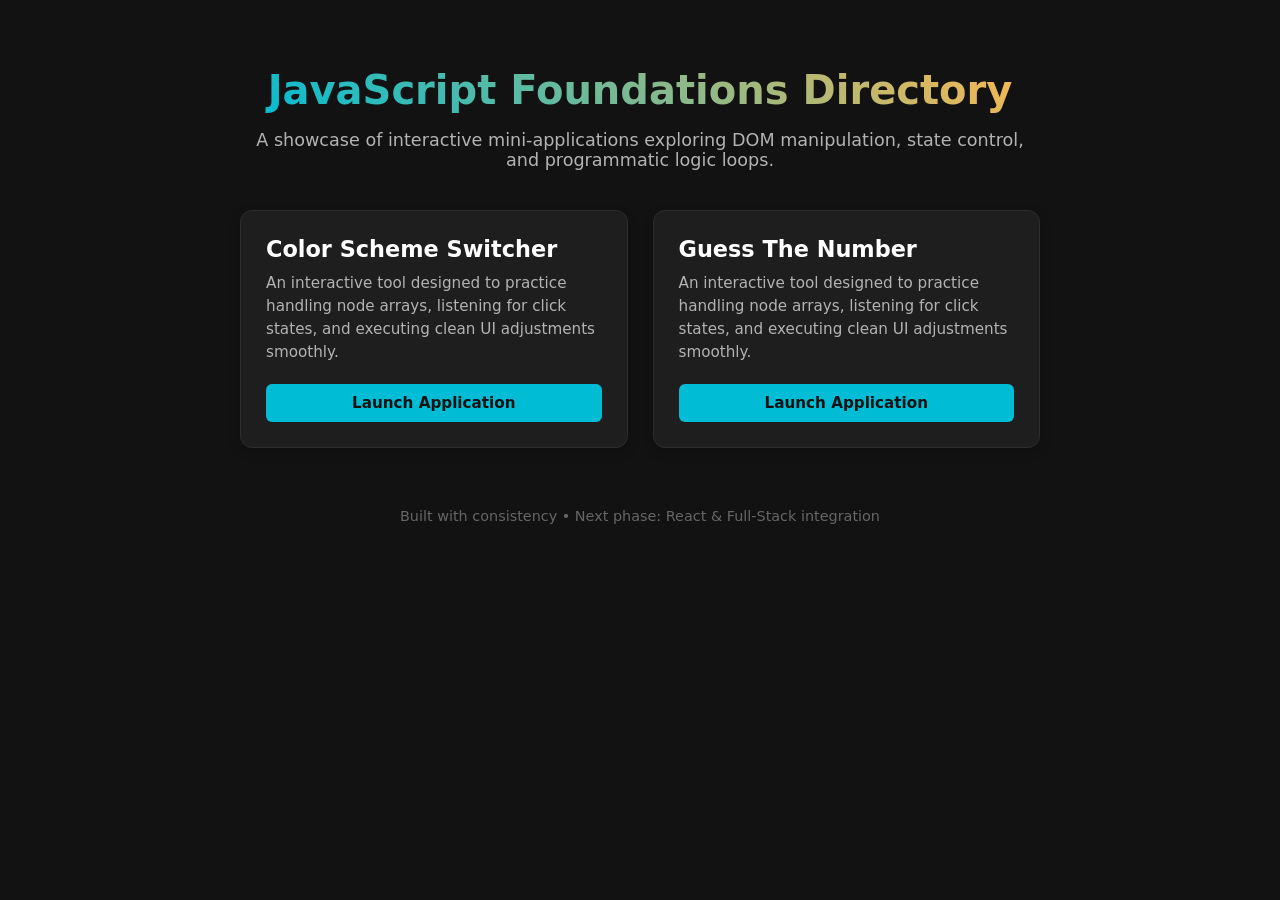
<file: index.html>
<!DOCTYPE html>
<html lang="en">
<head>
    <meta charset="UTF-8">
    <meta name="viewport" content="width=device-width, initial-scale=1.0">
    <title>JavaScript Projects Hub</title>
    <style>

        body {
            font-family: system-ui, -apple-system, BlinkMacSystemFont, 'Segoe UI', Roboto, Oxygen, Ubuntu, Cantarell, sans-serif;
            background-color: #121212;
            color: #ffffff;
            margin: 0;
            padding: 40px 20px;
            display: flex;
            flex-direction: column;
            align-items: center;
            min-height: 100vh;
            box-sizing: border-box;
        }

        .container {
            width: 100%;
            max-width: 800px;
            text-align: center;
        }

        h1 {
            font-size: 2.5rem;
            margin-bottom: 10px;
            background: linear-gradient(45deg, #00bcd4, #ffb74d);
            -webkit-background-clip: text;
            -webkit-text-fill-color: transparent;
        }

        p.subtitle {
            color: #b3b3b3;
            font-size: 1.1rem;
            margin-bottom: 40px;
        }

        .projects-grid {
            display: grid;
            grid-template-columns: repeat(auto-fit, minmax(300px, 1fr));
            gap: 25px;
            margin-top: 20px;
        }

        .card {
            background-color: #1e1e1e;
            border: 1px solid #2d2d2d;
            border-radius: 12px;
            padding: 25px;
            text-align: left;
            box-shadow: 0 4px 12px rgba(0, 0, 0, 0.2);
            transition: transform 0.2s ease, border-color 0.2s ease, box-shadow 0.2s ease;
            display: flex;
            flex-direction: column;
            justify-content: space-between;
        }

        .card:hover {
            transform: translateY(-5px);
            border-color: #00bcd4;
            box-shadow: 0 8px 24px rgba(0, 188, 212, 0.15);
        }

        .card h3 {
            margin: 0 0 10px 0;
            font-size: 1.4rem;
            color: #ffffff;
        }

        .card p {
            color: #b3b3b3;
            font-size: 0.95rem;
            line-height: 1.5;
            margin: 0 0 20px 0;
        }

        .launch-btn {
            display: inline-block;
            background-color: #00bcd4;
            color: #121212;
            text-decoration: none;
            font-weight: bold;
            padding: 10px 20px;
            border-radius: 6px;
            text-align: center;
            font-size: 0.95rem;
            transition: background-color 0.2s ease;
        }

        .launch-btn:hover {
            background-color: #00acc1;
        }

        /* Footer showing ongoing path */
        footer {
            margin-top: 60px;
            color: #666666;
            font-size: 0.9rem;
        }
    </style>
</head>
<body>

    <div class="container">
        <h1>JavaScript Foundations Directory</h1>
        <p class="subtitle">A showcase of interactive mini-applications exploring DOM manipulation, state control, and programmatic logic loops.</p>

        <div class="projects-grid">
            
            <div class="card">
                <div>
                    <h3>Color Scheme Switcher</h3>
                    <p>An interactive tool designed to practice handling node arrays, listening for click states, and executing clean UI adjustments smoothly.</p>
                </div>
                <a href="./01_background_changer/index.html" class="launch-btn">Launch Application </a>
            </div>
            <div class="card">
                <div>
                    <h3>Guess The Number</h3>
                    <p>An interactive tool designed to practice handling node arrays, listening for click states, and executing clean UI adjustments smoothly.</p>
                </div>
                <a href="./02_guess_number/index.html" class="launch-btn">Launch Application </a>
            </div>


        </div>

        <footer>
            Built with consistency • Next phase: React & Full-Stack integration
        </footer>
    </div>

</body>
</html>
</file>
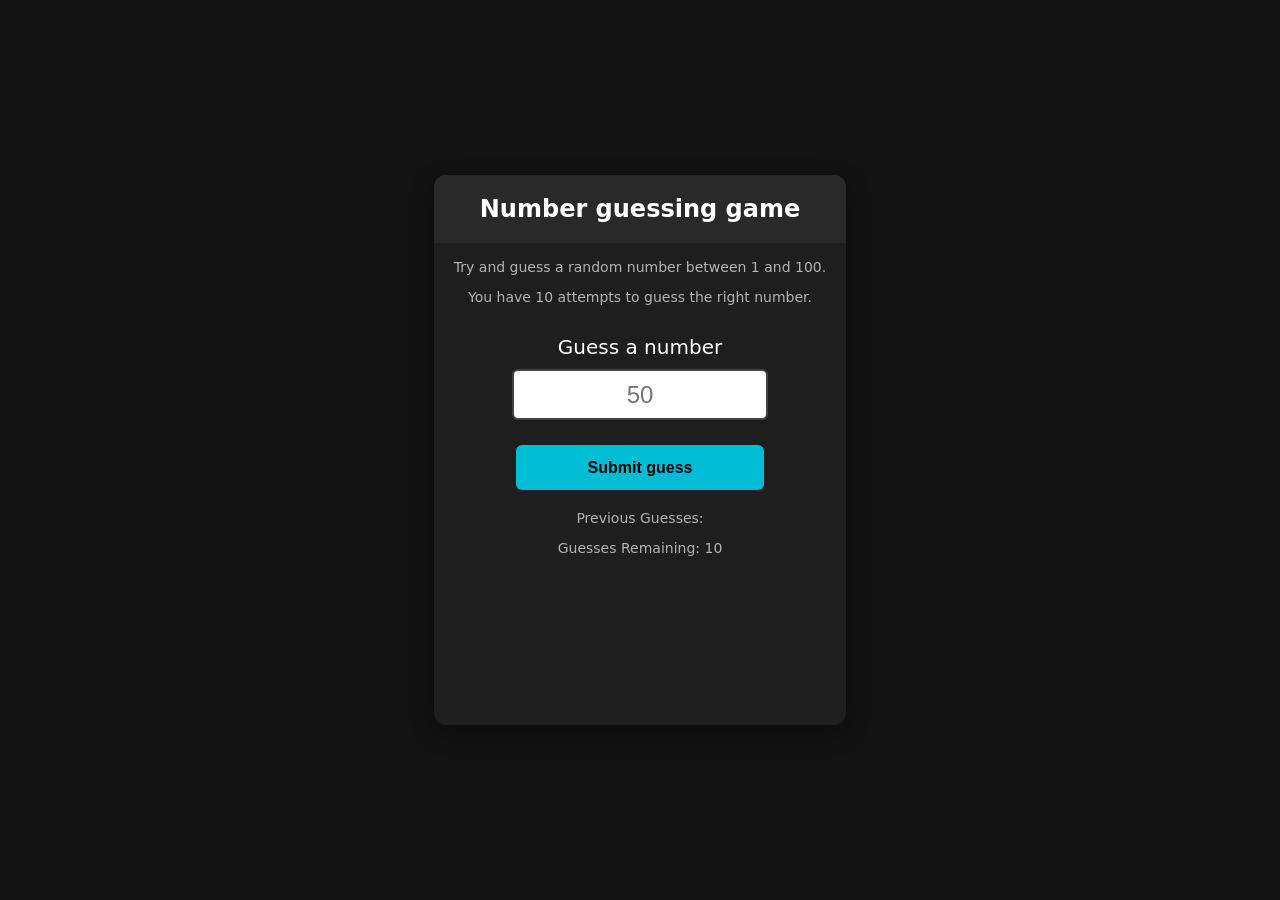
<file: 02_guess_number/index.html>
<!DOCTYPE html>
<html lang="en">
<head>
    <meta charset="UTF-8">
    <meta name="viewport" content="width=device-width, initial-scale=1.0">
    <title>Number Guessing Game</title>
    <link rel="stylesheet" href="style.css">
</head>
<body>
    <div id="wrapper">
        <h1>Number guessing game</h1>
        <p>Try and guess a random number between 1 and 100.</p>
        <p>You have 10 attempts to guess the right number.</p>
        
        <form class="form">
            <label desert for="guessField" id="guess">Guess a number</label>
            <input type="text" id="guessField" class="guessField" placeholder="50">
            <input type="submit" id="subt" value="Submit guess" class="guessSubmit">
        </form>

        <div class="resultParas">
            <p>Previous Guesses: <span class="guesses"></span></p>
            <p>Guesses Remaining: <span class="lastResult">10</span></p>
            <div class="lowOrHi"></div>
        </div>
    </div>
    <script src="guess_number.js"></script>
</body>
</html>
</file>
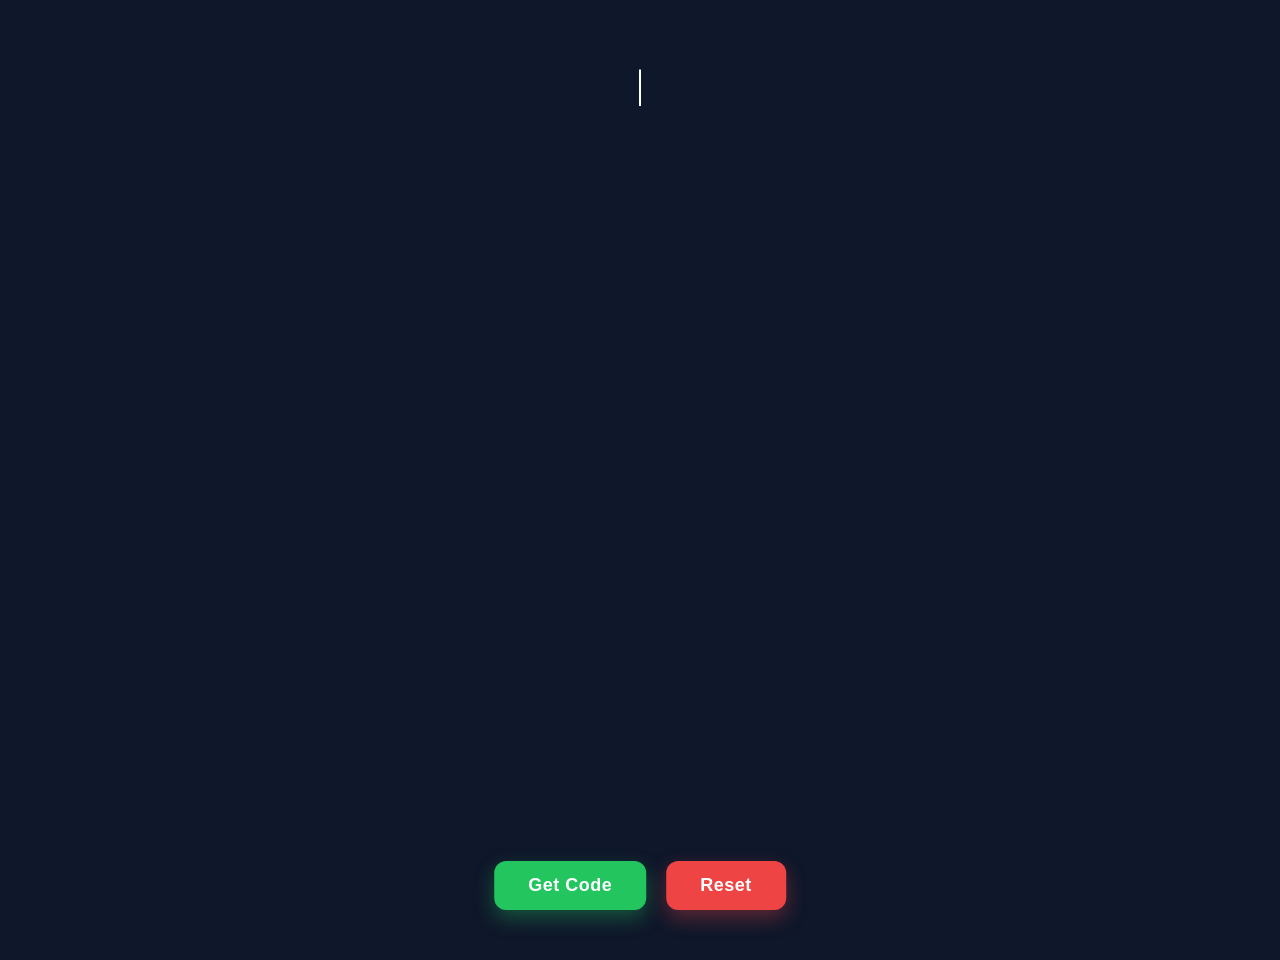
<file: 03/index.html>
<!DOCTYPE html>
<html lang="en">
<head>
  
  <title>Secret Code Reciever</title>
  <link rel="stylesheet" href="style.css">
</head>
<body>
  <div class="main" style = "color: #fff;">
    <p>|</p>
  </div>
  <div class="buttons">
    <button class="start">Get Code</button>
    <button class="reset">Reset</button>
  </div>
</body>
</html>
</file>
<file: 02_guess_number/style.css>
html, body {
  margin: 0;
  padding: 0;
  height: 100%;
  font-family: system-ui, -apple-system, sans-serif;
  background-color: #121212;
  color: #fff;
  display: flex;
  justify-content: center;
  align-items: center;
}

#wrapper {
  box-sizing: border-box;
  text-align: center;
  width: 100%;
  max-width: 480px;
  min-height: 550px;
  background-color: #1e1e1e;
  border-radius: 12px;
  box-shadow: 0 8px 24px rgba(0,0,0,0.3);
  overflow: hidden;
  padding-bottom: 20px;
}

h1 {
  background-color: #292929;
  margin-top: 0;
  padding: 20px;
  font-size: 24px;
}

p {
  font-size: 14px;
  color: #b3b3b3;
  padding: 0 20px;
}

#guess {
  display: block;
  font-size: 20px;
  margin: 30px 0 10px 0;
}

#guessField {
  color: #000;
  width: 60%;
  height: 45px;
  font-size: 24px;
  border: 2px solid #444;
  border-radius: 6px;
  text-align: center;
  margin-bottom: 15px;
}

#subt {
  display: block;
  margin: 10px auto;
  background-color: #00bcd4;
  color: #000;
  font-weight: bold;
  width: 60%;
  height: 45px;
  border-radius: 6px;
  font-size: 16px;
  border: none;
  cursor: pointer;
  transition: background 0.2s ease;
}

#subt:hover {
  background-color: #00acc1;
}

.resultParas {
  margin-top: 20px;
  padding: 0 20px;
}

.guesses {
  font-weight: bold;
  letter-spacing: 1px;
  color: #00bcd4;
}

.lowOrHi h2 {
  font-size: 18px;
  margin-top: 15px;
  color: #ffb74d;
}
</file>
<file: 03/style.css>
body {
    margin: 0;
    height: 100vh;
    background: #0f172a;
    position: relative;
}

.main {
    color: white;
    text-align: center;
    margin-top: 60px;
    font-size: 40px;
}

.buttons {
    position: absolute;
    bottom: 50px;
    left: 50%;
    transform: translateX(-50%);
    display: flex;
    gap: 20px;
}
button {
    padding: 14px 34px;
    font-size: 18px;
    font-weight: 600;
    border: none;
    border-radius: 12px;
    cursor: pointer;
    transition: all 0.3s ease;
    color: white;
    letter-spacing: 0.5px;
}

.start {
    background: #22c55e;
    box-shadow: 0 8px 20px rgba(34, 197, 94, 0.35);
}


.reset {
    background: #ef4444;
    box-shadow: 0 8px 20px rgba(239, 68, 68, 0.35);
}

button:hover {
    transform: translateY(-5px) scale(1.05);
    filter: brightness(1.1);
}


button:active {
    transform: scale(0.95);
}

button:focus {
    outline: none;
    box-shadow:
        0 0 0 4px rgba(255,255,255,0.2),
        0 8px 20px rgba(255,255,255,0.15);
}
</file>
